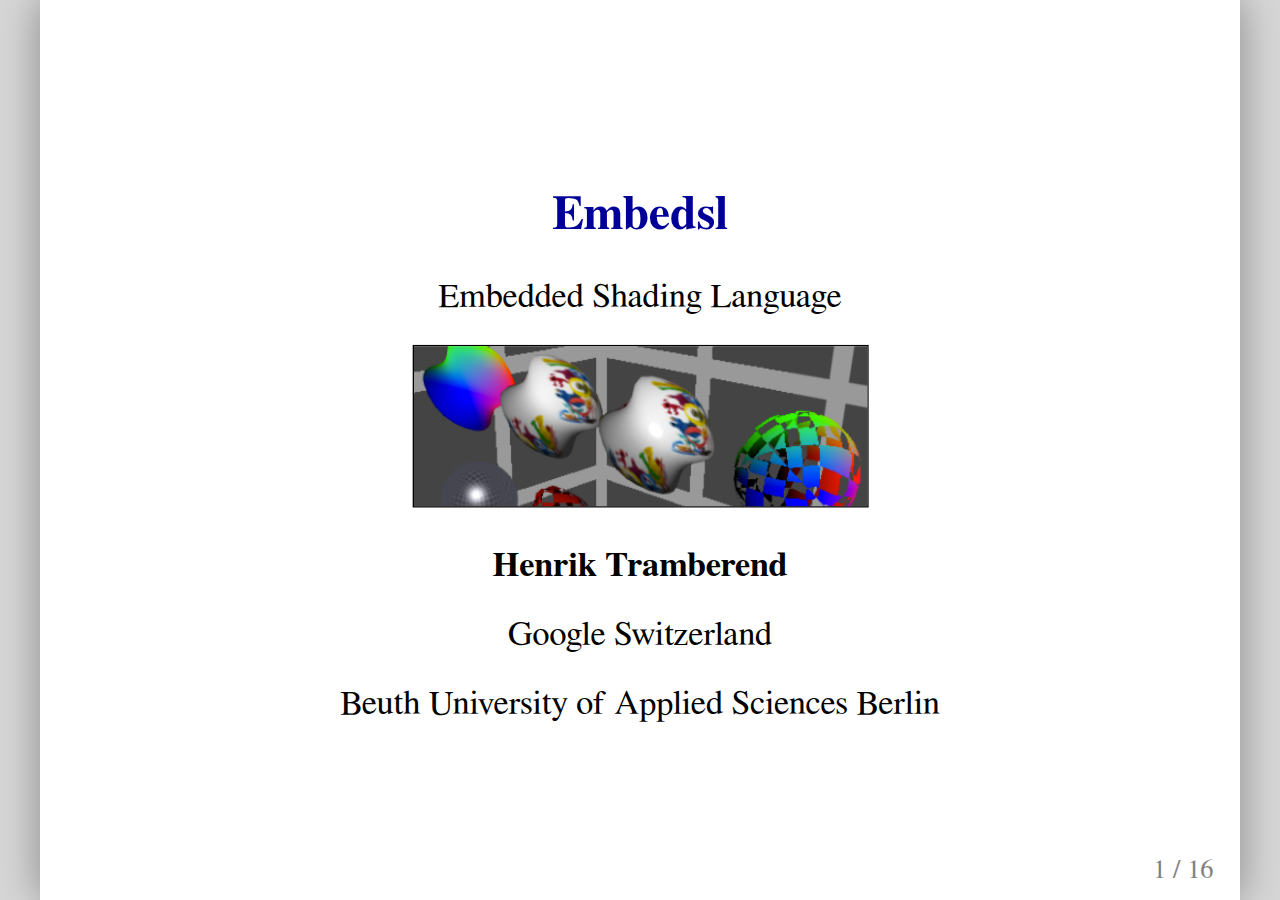
<file: talk/index.html>
<!DOCTYPE html>
<html>
  <head>
    <meta http-equiv="Content-Type" content="text/html; charset=UTF-8"/>   
    <script src="remark.min.js">
      { "highlightStyle": "github",
        "delaySetup": true }
    </script>
    <script src="jquery-1.7.1.min.js"></script>
    </script>
    <link href="slides.css" rel="stylesheet" type="text/css" media="screen">
    </style>

    <title>Embedsl - Embedded Shading Language</title>
  </head>
  <body>
    <textarea id="source"></textarea>
    <script>
      $("#source").load("index.markdown", function() {
        require("/vendor/marked").setOptions({gfm: true});
        require("/remark.js").setup();
        $("a").attr("target", "_blank");
      });      
    </script>
    <div id="slideshow"></div>
  </body>
</html>
</file>
<file: talk/slides.css>
/* Slideshow styles */
body {
 font-family: Georgia, FreeSerif, Times, serif;
}
p {
  margin-top: 0.8em;
  margin-bottom: 0.6em;
}
ul, ol {
  margin-top: 0.6em;
  margin-bottom: 0.6em;
}
li {
  margin-top: 0.2em;
  margin-bottom: 0.2em;
}
li > ul {
  margin-top: 0.2em;
  margin-bottom: 0.2em;
}
li > ol {
  margin-top: 0.2em;
  margin-bottom: 0.2em;
}
iframe {
  width: 670px;
  height: 400px;
}
a:link, a:visited, a:active { color: #009; text-decoration: none; }
a:hover { color: #009; text-decoration: underline; }
#slideshow .slide {
  font-size: 130%;
  line-height: 1.2;
}
#slideshow .slide h1 {
  font-size: 140%;
  color:#009;
}
#slideshow .slide h2 {
  font-size: 100%;
}
#slideshow .slide .fitwidth img, video, canvas {
  width: 100%;
}
#slideshow .slide .fitheight img, video, canvas {
  height: 50%;
}
#slideshow .slide .fitwidth90 img, video, canvas {
  width: 90%;
}
#slideshow .slide .fitwidth80 img, video, canvas {
  width: 80%;
}
#slideshow .slide .fitwidth70 img, video, canvas {
  width: 70%;
}
#slideshow .slide .fitwidth60 img, video, canvas {
  width: 60%;
}
#slideshow .slide .fitwidth50 img, video, canvas {
  width: 49%;
}
#slideshow .slide .fitwidth25 img, video, canvas {
  width: 24%;
}
#slideshow .slide .floatleft img, video, canvas {
  width: 50%;
  float: left;
  margin-right: 1em;
}
#slideshow .slide .floatleft img, video, canvas {
  width: 50%;
  float: left;
  margin-right: 2em;
}
#slideshow .slide .floatright img, video, canvas {
  width: 50%;
  float: right;
  margin-left: 2em;
}
#slideshow .slide .floatleft80 img, video, canvas {
  width: 40%;
  float: left;
  margin-right: 2em;
}
#slideshow .slide .floatright80 img, video, canvas {
  width: 40%;
  float: right;
  margin-left: 2em;
}
#slideshow .slide .framed img, video, canvas {
  border: 1px solid black;
}
#slideshow .slide .whiteonblack {
  color: white;
  background-color: black;
}
#slideshow .slide .whiteonblack h1 {
  color: #ccf;
}
#slideshow .slide .codescroll pre {
  overflow-x: scroll;
  overflow-y: scroll;
  height: 20em;
}

div.note {
  display: none;
}

.label {
  -webkit-border-radius: 4px;
  -moz-border-radius: 4px;
  border-radius: 4px;
  padding: 3px 5px 4px;
  color: white;
  font-weight: bold;
  text-transform: uppercase;
  white-space: nowrap;
  font-size: 0.75em;
  left: 10px;
  top: -15px;
  position: relative;
}

div.box p, div.box ul {
  position: relative;
  top: -20px;
}

.box.moody .label {
  background-color: #F89406;
}

.box.happy .label {
  background-color: #46A546;
}

.box.angry .label {
  background-color: #C43C35;
}

div.box {
  -webkit-border-radius: 4px;
  -moz-border-radius: 4px;
  border-radius: 4px;
  padding: 0 5px;
  border: 1px solid #ccc;
  margin-bottom: 25px;
}

.angry {
  background-color: #FFD7D5;
  border-color: #C43C35;
}

.happy {
  background-color: #C0E0C0;
  border-color: #46a546;
}

.moody {
  background-color: #FFECD1;
  border-color: #F89406;
}
</file>
